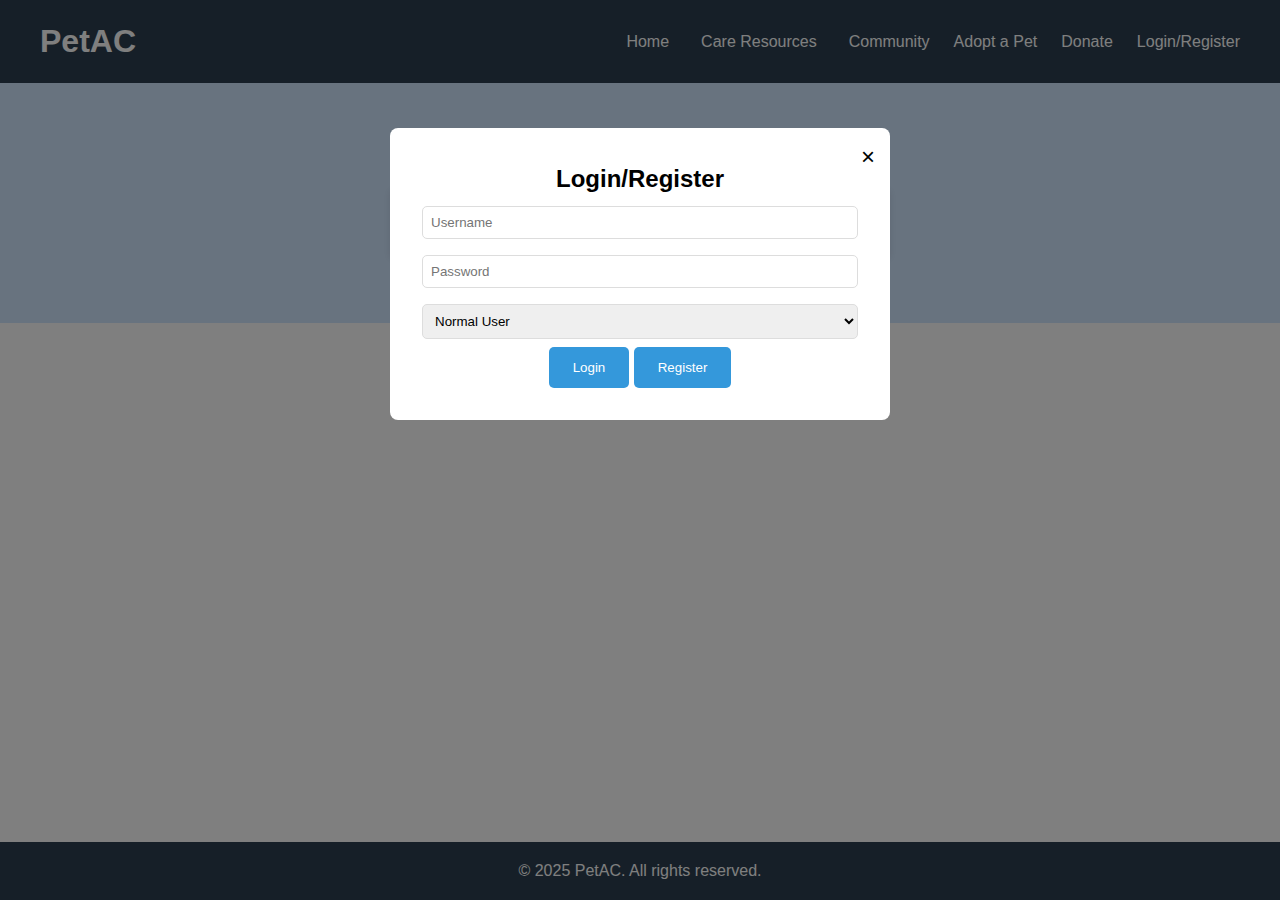
<file: adopt.html>
<!DOCTYPE html>
<html lang="en">
<head>
    <meta charset="UTF-8">
    <meta name="viewport" content="width=device-width, initial-scale=1.0">
    <title>Adopt a Pet - PetAC</title>
    <link rel="stylesheet" href="styles.css">
</head>
<body>
    <header>
        <nav>
            <h1>PetAC</h1>
            <ul>
                <li><a href="index.html">Home</a></li>
                <li class="dropdown">
                    <a href="#" class="dropbtn">Care Resources</a>
                    <div class="dropdown-content">
                        <a href="tutorial.html">Tutorials</a>
                        <a href="veterinary.html">Veterinary Center</a>
                        <a href="petcare.html">Pet Care Booking</a>
                    </div>
                </li>
                <li><a href="community.html">Community</a></li>
                <li><a href="adopt.html">Adopt a Pet</a></li>
                <li><a href="donate.html">Donate</a></li>
                <li id="shelterLink" style="display: none;"><a href="shelter.html">Shelter Dashboard</a></li>
                <li id="profileLink" style="display: none;"><a href="profile.html">Profile</a></li>
                <li><a href="#" id="loginLink" onclick="showLoginModal()">Login/Register</a></li>
            </ul>
        </nav>
    </header>
    <main>
        <section class="adoption-section">
            <h2>Adopt a Pet</h2>
            <div id="adoptionContent" style="display: none;">
                <div class="adoption-list">
                    <h3>Available Pets</h3>
                    <div id="petListings" class="adoption-grid"></div>
                </div>
                <div class="adoption-request" id="adoptionRequestSection">
                    <h3>Submit an Adoption Request</h3>
                    <div class="adoption-form">
                        <select id="petName" required>
                            <option value="">Select a pet...</option>
                        </select>
                        <textarea id="requestReason" placeholder="Why would you like to adopt this pet?"></textarea>
                        <button onclick="submitAdoptionRequest()">Submit Request</button>
                    </div>
                </div>
                <div class="adoption-requests">
                    <h3>Your Adoption Requests</h3>
                    <div id="userAdoptionRequests"></div>
                </div>
            </div>
            <div id="adoptionLoginPrompt" style="display: block;" class="adoption-login-prompt"></div>
        </section>
    </main>
    <div class="modal" id="loginModal">
        <div class="modal-content">
            <span class="close" onclick="hideLoginModal()">×</span>
            <h2>Login/Register</h2>
            <input type="text" id="username" placeholder="Username">
            <input type="password" id="password" placeholder="Password">
            <select id="userType">
                <option value="normal">Normal User</option>
                <option value="shelter">Shelter</option>
            </select>
            <button onclick="login()">Login</button>
            <button onclick="register()">Register</button>
        </div>
    </div>
    <footer>
        <p>© 2025 PetAC. All rights reserved.</p>
    </footer>
    <script src="script.js"></script>
</body>
</html>
</file>
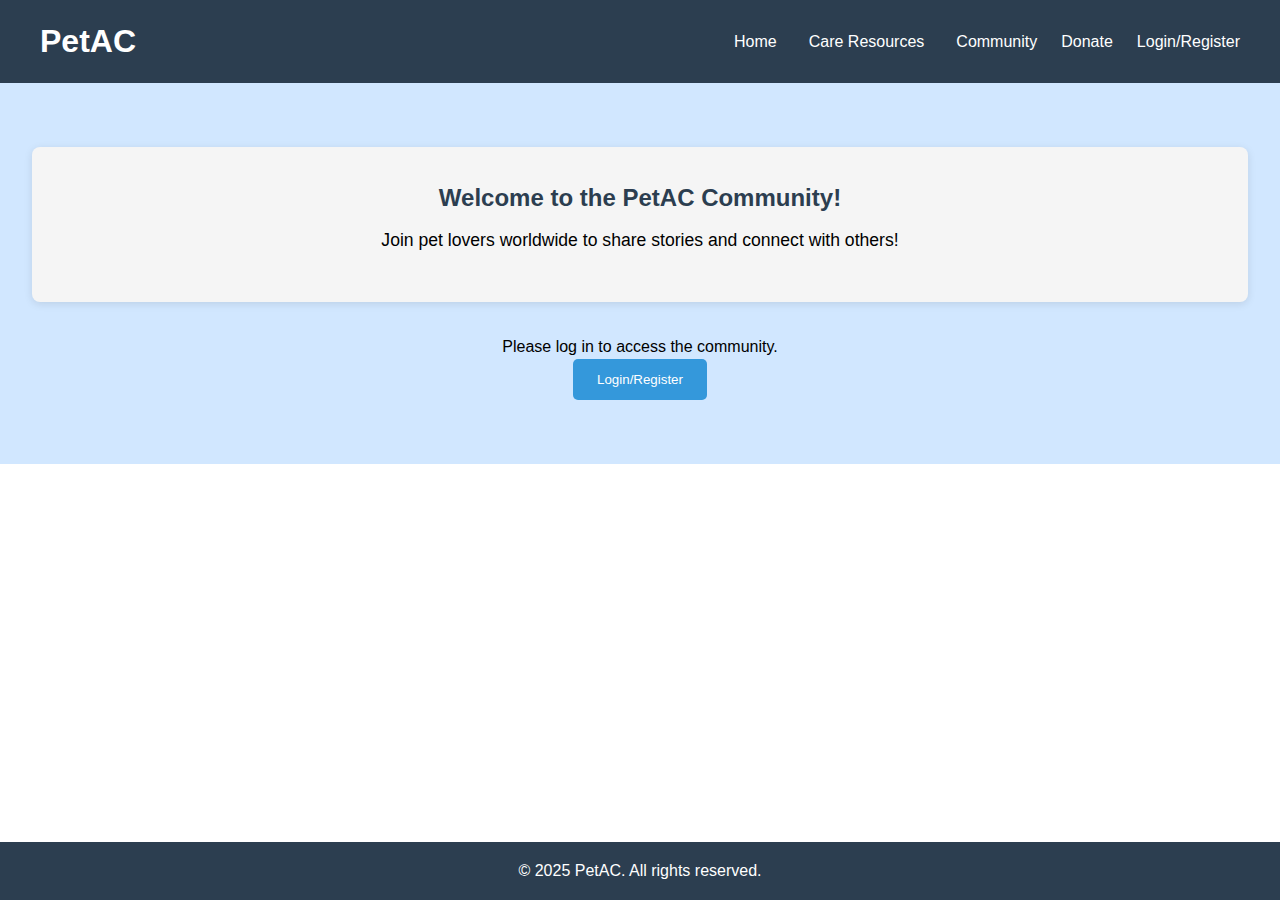
<file: community.html>
<!DOCTYPE html>
<html lang="en">
<head>
    <meta charset="UTF-8">
    <meta name="viewport" content="width=device-width, initial-scale=1.0">
    <title>Community - PetAC</title>
    <link rel="stylesheet" href="styles.css">
</head>
<body>
    <header>
        <nav>
            <h1>PetAC</h1>
            <ul>
                <li><a href="index.html">Home</a></li>
                <li class="dropdown">
                    <a href="#" class="dropbtn">Care Resources</a>
                    <div class="dropdown-content">
                        <a href="tutorial.html">Tutorials</a>
                        <a href="veterinary.html">Veterinary Center</a>
                    </div>
                </li>
                <li><a href="community.html">Community</a></li>
                <li><a href="donate.html">Donate</a></li>
                <li id="shelterLink" style="display: none;"><a href="shelter.html">Shelter Dashboard</a></li>
                <li id="profileLink" style="display: none;"><a href="profile.html">Profile</a></li>
                <li><a href="#" id="loginLink" onclick="showLoginModal()">Login/Register</a></li>
            </ul>
        </nav>
    </header>

    <main>
        <section class="community-section">
            <div class="community-banner">
                <h2>Welcome to the PetAC Community!</h2>
                <p>Join pet lovers worldwide to share stories and connect with others!</p>
            </div>

            <div id="communityContent" style="display: none;">
                <!-- Post Form -->
                <div class="post-form">
                    <h3>Share Your Thoughts</h3>
                    <input type="text" id="postTitle" placeholder="Post Title">
                    <textarea id="postContent" placeholder="Share your pet story, tips, or questions..."></textarea>
                    <button onclick="addCommunityPost()">Submit Post</button>
                </div>

                <!-- Community Feed -->
                <div class="community-feed">
                    <h3>Community Feed</h3>
                    <div id="communityPosts" class="community-posts"></div>
                </div>
            </div>

            <div id="communityLoginPrompt" style="display: block;">
                <p>Please log in to access the community.</p>
                <button onclick="showLoginModal()">Login/Register</button>
            </div>
        </section>
    </main>

    <div class="modal" id="loginModal">
        <div class="modal-content">
            <span class="close" onclick="hideLoginModal()">×</span>
            <h2>Login/Register</h2>
            <input type="text" id="username" placeholder="Username">
            <input type="password" id="password" placeholder="Password">
            <select id="userType">
                <option value="normal">Normal User</option>
                <option value="shelter">Shelter</option>
            </select>
            <button onclick="login()">Login</button>
            <button onclick="register()">Register</button>
        </div>
    </div>

    <footer>
        <p>© 2025 PetAC. All rights reserved.</p>
    </footer>

    <script src="script.js"></script>
</body>
</html>
</file>
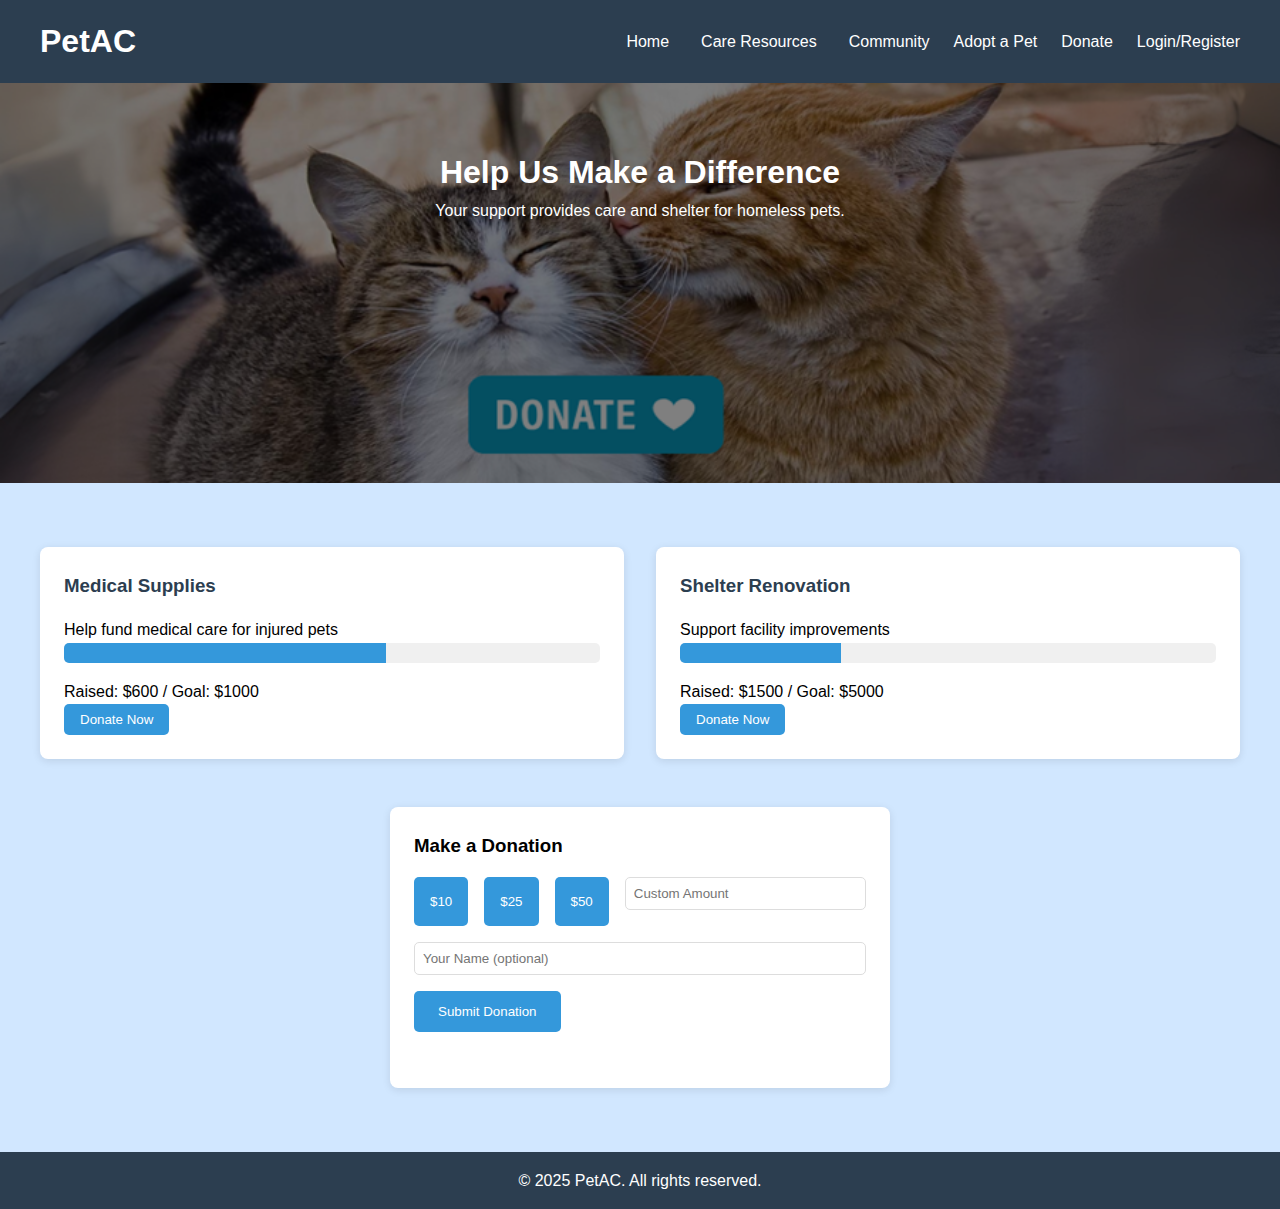
<file: donate.html>
<!DOCTYPE html>
<html lang="en">

<head>
    <meta charset="UTF-8">
    <meta name="viewport" content="width=device-width, initial-scale=1.0">
    <title>Donate - PetAC</title>
    <link rel="stylesheet" href="styles.css">
</head>

<body>
    <header>
        <nav>
            <h1>PetAC</h1>
            <ul>
                <li><a href="index.html">Home</a></li>
                <li class="dropdown"> <a href="#" class="dropbtn">Care Resources</a>
                    <div class="dropdown-content"> <a href="tutorial.html">Tutorials</a> <a
                            href="veterinary.html">Veterinary Center</a> <a href="petcare.html">Pet Care Booking</a>
                    </div>
                </li>
                <li><a href="community.html">Community</a></li>
                <li><a href="adopt.html">Adopt a Pet</a></li>
                <li><a href="donate.html">Donate</a></li>
                <li id="shelterLink" style="display: none;"><a href="shelter.html">Shelter Dashboard</a></li>
                <li id="profileLink" style="display: none;"><a href="profile.html">Profile</a></li>
                <li><a href="#" id="loginLink" onclick="showLoginModal()">Login/Register</a></li>
            </ul>
        </nav>
    </header>

    <main>
        <section class="donation-section">
            <div class="banner1">
                <h1>Help Us Make a Difference</h1>
                <p>Your support provides care and shelter for homeless pets.</p>
            </div>

            <div class="donation-campaigns" id="donationCampaigns">
                <div class="campaign-card" data-campaign="medical">
                    <h3>Medical Supplies</h3>
                    <p>Help fund medical care for injured pets</p>
                    <div class="progress-bar">
                        <div class="progress" id="medicalProgress" style="width: 60%;"></div>
                    </div>
                    <p>Raised: <span id="medicalRaised">$600</span> / Goal: $1000</p>
                    <button onclick="donateToCampaign('medical')">Donate Now</button>
                </div>
                <div class="campaign-card" data-campaign="renovation">
                    <h3>Shelter Renovation</h3>
                    <p>Support facility improvements</p>
                    <div class="progress-bar">
                        <div class="progress" id="renovationProgress" style="width: 30%;"></div>
                    </div>
                    <p>Raised: <span id="renovationRaised">$1500</span> / Goal: $5000</p>
                    <button onclick="donateToCampaign('renovation')">Donate Now</button>
                </div>
            </div>

            <div class="donation-form">
                <h3>Make a Donation</h3>
                <div class="amount-options">
                    <button onclick="setDonationAmount(10)">$10</button>
                    <button onclick="setDonationAmount(25)">$25</button>
                    <button onclick="setDonationAmount(50)">$50</button>
                    <input type="number" id="customAmount" placeholder="Custom Amount" min="1">
                </div>
                <input type="text" id="donorName" placeholder="Your Name (optional)">
                <button onclick="submitDonation()">Submit Donation</button>
                <div id="donationTracking"></div>
            </div>
        </section>
    </main>

    <div class="modal" id="loginModal">
        <div class="modal-content">
            <span class="close" onclick="hideLoginModal()">×</span>
            <h2>Login/Register</h2>
            <input type="text" id="username" placeholder="Username">
            <input type="password" id="password" placeholder="Password">
            <select id="userType">
                <option value="normal">Normal User</option>
                <option value="shelter">Shelter</option>
            </select>
            <button onclick="login()">Login</button>
            <button onclick="register()">Register</button>
        </div>
    </div>

    <footer>
        <p>© 2025 PetAC. All rights reserved.</p>
    </footer>

    <script src="script.js"></script>
</body>

</html>
</file>
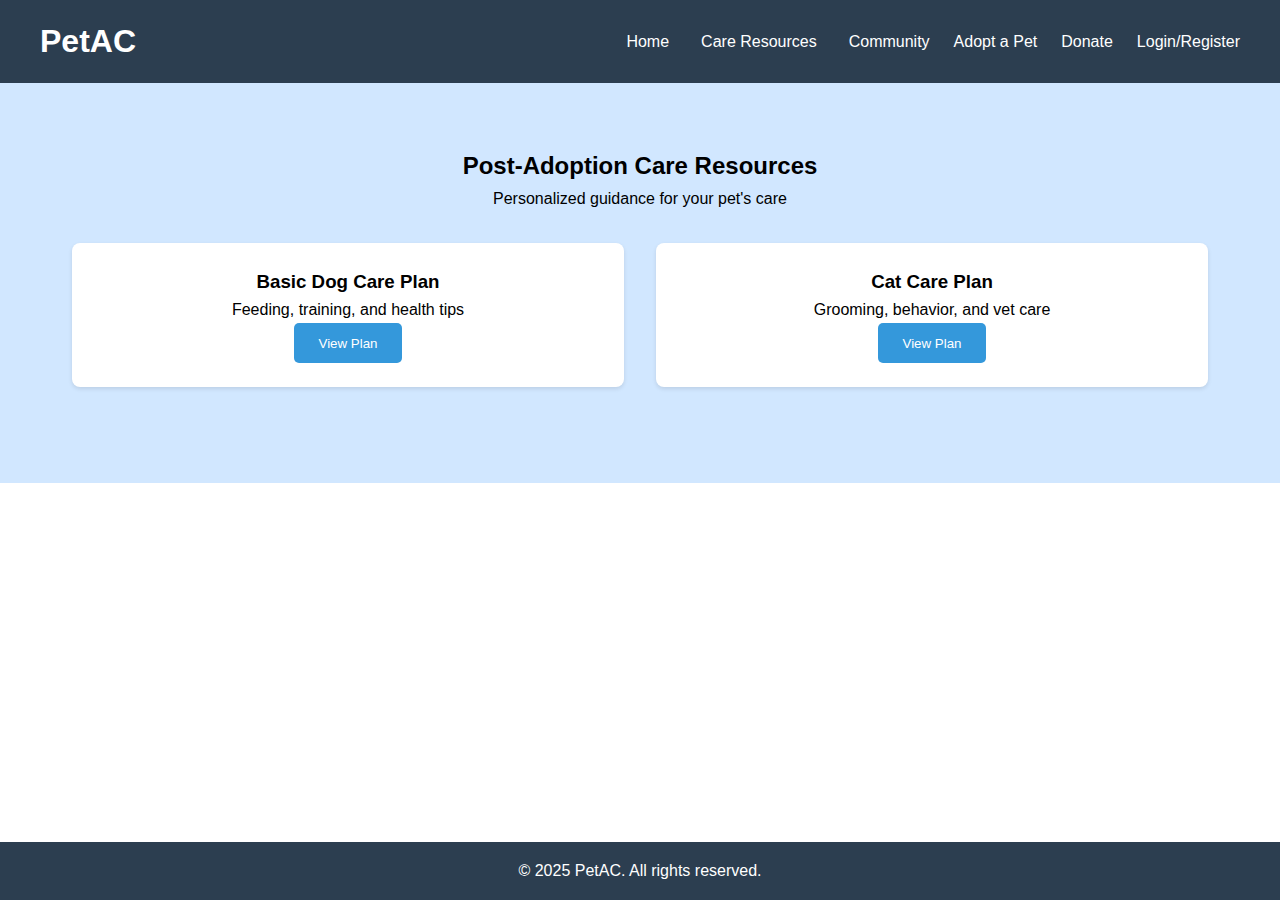
<file: tutorial.html>
<!DOCTYPE html>
<html lang="en">
<head>
    <meta charset="UTF-8">
    <meta name="viewport" content="width=device-width, initial-scale=1.0">
    <title>Care Resources - PetAC</title>
    <link rel="stylesheet" href="styles.css">
</head>
<body>
    <header>
        <nav>
            <h1>PetAC</h1>
            <ul>
                <li><a href="index.html">Home</a></li>
                <li class="dropdown"> <a href="#" class="dropbtn">Care Resources</a>
                    <div class="dropdown-content"> <a href="tutorial.html">Tutorials</a> <a
                            href="veterinary.html">Veterinary Center</a> <a href="petcare.html">Pet Care Booking</a>
                    </div>
                </li>
                <li><a href="community.html">Community</a></li>
                <li><a href="adopt.html">Adopt a Pet</a></li>
                <li><a href="donate.html">Donate</a></li>
                <li id="shelterLink" style="display: none;"><a href="shelter.html">Shelter Dashboard</a></li>
                <li id="profileLink" style="display: none;"><a href="profile.html">Profile</a></li>
                <li><a href="#" id="loginLink" onclick="showLoginModal()">Login/Register</a></li>
            </ul>
        </nav>
    </header>

    <main>
        <section class="tutorial-section">
            <h2>Post-Adoption Care Resources</h2>
            <p>Personalized guidance for your pet's care</p>
            <div class="tutorial-grid" id="carePlans">
                <div class="tutorial-card">
                    <h3>Basic Dog Care Plan</h3>
                    <p>Feeding, training, and health tips</p>
                    <button onclick="viewCarePlan('dog')">View Plan</button>
                </div>
                <div class="tutorial-card">
                    <h3>Cat Care Plan</h3>
                    <p>Grooming, behavior, and vet care</p>
                    <button onclick="viewCarePlan('cat')">View Plan</button>
                </div>
            </div>
            <div id="carePlanDetails" class="care-plan-details"></div>
        </section>
    </main>

    <div class="modal" id="loginModal">
        <div class="modal-content">
            <span class="close" onclick="hideLoginModal()">×</span>
            <h2>Login/Register</h2>
            <input type="text" id="username" placeholder="Username">
            <input type="password" id="password" placeholder="Password">
            <select id="userType">
                <option value="normal">Normal User</option>
                <option value="shelter">Shelter</option>
            </select>
            <button onclick="login()">Login</button>
            <button onclick="register()">Register</button>
        </div>
    </div>

    <footer>
        <p>© 2025 PetAC. All rights reserved.</p>
    </footer>

    <script src="script.js"></script>
</body>
</html>
</file>
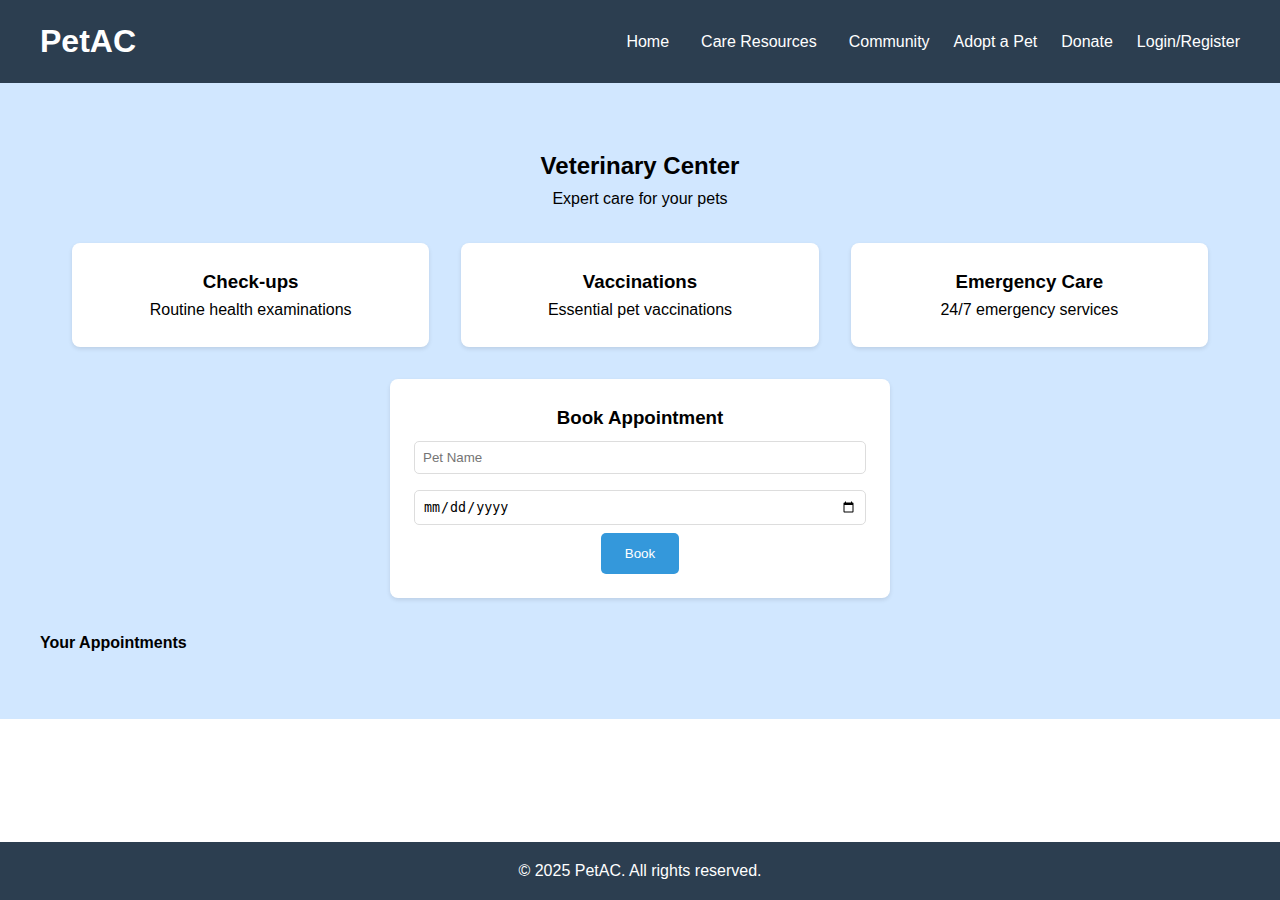
<file: veterinary.html>
<!DOCTYPE html>
<html lang="en">
<head>
    <meta charset="UTF-8">
    <meta name="viewport" content="width=device-width, initial-scale=1.0">
    <title>Veterinary Center - PetAC</title>
    <link rel="stylesheet" href="styles.css">
</head>
<body>
    <header>
        <nav>
            <h1>PetAC</h1>
            <ul>
                <li><a href="index.html">Home</a></li>
                <li class="dropdown"> <a href="#" class="dropbtn">Care Resources</a>
                    <div class="dropdown-content"> <a href="tutorial.html">Tutorials</a> <a
                            href="veterinary.html">Veterinary Center</a> <a href="petcare.html">Pet Care Booking</a>
                    </div>
                </li>
                <li><a href="community.html">Community</a></li>
                <li><a href="adopt.html">Adopt a Pet</a></li>
                <li><a href="donate.html">Donate</a></li>
                <li id="shelterLink" style="display: none;"><a href="shelter.html">Shelter Dashboard</a></li>
                <li id="profileLink" style="display: none;"><a href="profile.html">Profile</a></li>
                <li><a href="#" id="loginLink" onclick="showLoginModal()">Login/Register</a></li>
            </ul>
        </nav>
    </header>

    <main>
        <section class="veterinary-section">
            <h2>Veterinary Center</h2>
            <p>Expert care for your pets</p>
            <div class="vet-services">
                <div class="service-card">
                    <h3>Check-ups</h3>
                    <p>Routine health examinations</p>
                </div>
                <div class="service-card">
                    <h3>Vaccinations</h3>
                    <p>Essential pet vaccinations</p>
                </div>
                <div class="service-card">
                    <h3>Emergency Care</h3>
                    <p>24/7 emergency services</p>
                </div>
            </div>
            <div class="appointment-form">
                <h3>Book Appointment</h3>
                <input type="text" id="petName" placeholder="Pet Name">
                <input type="date" id="appointmentDate">
                <button onclick="bookAppointment()">Book</button>
            </div>
            <div id="appointmentList"></div>
        </section>
    </main>

    <div class="modal" id="loginModal">
        <div class="modal-content">
            <span class="close" onclick="hideLoginModal()">×</span>
            <h2>Login/Register</h2>
            <input type="text" id="username" placeholder="Username">
            <input type="password" id="password" placeholder="Password">
            <select id="userType">
                <option value="normal">Normal User</option>
                <option value="shelter">Shelter</option>
            </select>
            <button onclick="login()">Login</button>
            <button onclick="register()">Register</button>
        </div>
    </div>

    <footer>
        <p>© 2025 PetAC. All rights reserved.</p>
    </footer>

    <script src="script.js"></script>
</body>
</html>
</file>
<file: styles.css>
* {
    margin: 0;
    padding: 0;
    box-sizing: border-box;
}

body {
    font-family: Arial, sans-serif;
    line-height: 1.6;
    min-height: 100vh;
    display: flex;
    flex-direction: column;
}

header {
    background-color: #2c3e50;
    color: white;
    padding: 1rem;
}

nav {
    display: flex;
    justify-content: space-between;
    align-items: center;
    max-width: 1200px;
    margin: 0 auto;
}

nav ul {
    list-style: none;
    display: flex;
    gap: 1.5rem;
    align-items: center;
}

nav ul li {
    position: relative;
}

nav a {
    color: white;
    text-decoration: none;
    transition: color 0.3s;
}

nav a:hover {
    color: #3498db;
}

/* Dropdown Menu */
.dropdown {
    position: relative;
}

.dropdown .dropbtn {
    color: white;
    padding: 0.5rem;
}

.dropdown-content {
    display: none;
    position: absolute;
    background-color: #34495e;
    min-width: 160px;
    box-shadow: 0px 8px 16px 0px rgba(0, 0, 0, 0.2);
    z-index: 99;
    border-radius: 5px;
    top: 100%;
    left: 0;
}

.dropdown-content a {
    color: white;
    padding: 0.75rem 1rem;
    display: block;
    text-align: left;
}

.dropdown-content a:hover {
    background-color: #3e5c76;
}

.dropdown:hover .dropdown-content {
    display: block;
}

.dropdown:hover .dropbtn {
    color: #3498db;
}

main {
    flex: 1;
}

/* Articles Section */
.articles-section {
    padding: 4rem 2rem;
    background-color: #f5f5f5;
    text-align: center;
}

.articles-section h2 {
    margin-bottom: 2rem;
    color: #2c3e50;
}

.article-list {
    max-width: 1200px;
    margin: 0 auto;
    display: flex;
    flex-direction: column;
    gap: 1.5rem;
}

.article-card {
    display: flex;
    flex-direction: row;
    background-color: white;
    border-radius: 8px;
    box-shadow: 0 2px 8px rgba(0, 0, 0, 0.1);
    overflow: hidden;
    text-decoration: none;
    transition: transform 0.3s ease, box-shadow 0.3s ease;
}

.article-card:hover {
    transform: translateY(-5px);
    box-shadow: 0 4px 12px rgba(0, 0, 0, 0.15);
}

.article-image {
    width: 400px;
    height: 300px;
    background-size: cover;
    background-position: center;
    background-color: #ddd;
    flex-shrink: 0;
}

.article-content {
    padding: 1.5rem;
    text-align: left;
    flex-grow: 1;
    display: flex;
    flex-direction: column;
    justify-content: center;
}

.article-content h3 {
    margin-bottom: 0.5rem;
    font-size: 1.5rem;
    color: #2c3e50;
}

.article-content p {
    font-size: 1rem;
    color: #7f8c8d;
    line-height: 1.5;
}

/* Services Banner */
.services-banner {
    padding: 2rem;
    background-color: #f5f5f5;
    text-align: center;
}

.banner-container {
    position: relative;
    max-width: 1200px;
    margin: 0 auto;
    overflow: hidden;
}

.banner-slides {
    display: flex;
    transition: transform 0.5s ease-in-out;
}

.banner-slide {
    display: flex;
    align-items: center;
    justify-content: center;
    min-width: 100%;
    padding: 1rem;
    background-color: white;
    border-radius: 8px;
    box-shadow: 0 2px 8px rgba(0, 0, 0, 0.1);
}

.banner-image {
    width: 50%;
    height: 300px;
    background-size: cover;
    background-position: center;
    border-radius: 8px;
    margin-right: 1rem;
}

.adoption-image {
    background-image: url("images/adopt.jpg");
}

.vet-image {
    background-image: url("images/veterinary.jpg");
}

.community-image {
    background-image: url("images/community.jpg");
}

.banner-text {
    width: 50%;
    text-align: left;
}

.banner-text h3 {
    margin-bottom: 0.5rem;
}

.banner-nav {
    position: absolute;
    top: 50%;
    transform: translateY(-50%);
    background-color: rgba(0, 0, 0, 0.5);
    color: white;
    border: none;
    padding: 0.5rem 1rem;
    cursor: pointer;
    font-size: 1.5rem;
    border-radius: 5px;
}

.banner-nav.prev {
    left: 10px;
}

.banner-nav.next {
    right: 10px;
}

.banner-nav:hover {
    background-color: rgba(0, 0, 0, 0.8);
}

.banner-dots {
    text-align: center;
    margin-top: 1rem;
}

.dot {
    height: 15px;
    width: 15px;
    background-color: #bbb;
    border-radius: 50%;
    display: inline-block;
    margin: 0 5px;
    cursor: pointer;
}

.dot.active {
    background-color: #3498db;
}

/* Intro Section */
.intro-section {
    padding: 4rem 2rem;
    background-color: #d1e7ff;
    text-align: center;
}

.intro-grid {
    display: grid;
    grid-template-columns: repeat(auto-fit, minmax(300px, 1fr));
    gap: 2rem;
    max-width: 1200px;
    margin: 0 auto;
}

.intro-card {
    background-color: white;
    padding: 1.5rem;
    border-radius: 8px;
    box-shadow: 0 2px 8px rgba(0, 0, 0, 0.1);
    text-align: center;
}

.intro-icon {
    width: 50px;
    height: 50px;
    margin: 0 auto 1rem;
    background-size: contain;
    background-repeat: no-repeat;
    background-position: center;
}

.adopt-icon {
    background-image: url("images/adopt-icon.jpg");
}

.care-icon {
    background-image: url("images/care-icon.jpg");
}

.community-icon {   
    background-image: url("images/community-icon.jpg");
}

/* Profile Section */
.profile-section {
    padding: 4rem 2rem;
    background-color: #d1e7ff;
    text-align: center;
}

.profile-container {
    max-width: 800px;
    margin: 0 auto;
    display: flex;
    gap: 2rem;
    align-items: flex-start;
}

.profile-avatar {
    flex: 0 0 200px;
}

.avatar-image {
    width: 150px;
    height: 150px;
    background-color: #ccc;
    border-radius: 50%;
    margin: 0 auto;
    background-size: cover;
    background-position: center;
    border: 3px solid #3498db;
}

.profile-details {
    flex: 1;
    text-align: left;
}

.profile-card {
    background-color: white;
    padding: 1.5rem;
    border-radius: 8px;
    box-shadow: 0 2px 8px rgba(0, 0, 0, 0.1);
    margin-bottom: 1.5rem;
}

.profile-card h3 {
    margin-bottom: 1rem;
    color: #2c3e50;
}

.profile-card p {
    margin-bottom: 0.5rem;
}

.pet-card {
    background-color: #f9f9f9;
    padding: 1rem;
    border-radius: 8px;
    margin-bottom: 1rem;
    display: flex;
    gap: 1rem;
    align-items: center;
}

.pet-listing-card {
    background-color: #f9f9f9;
    border-radius: 8px;
    box-shadow: 0 2px 8px rgba(0, 0, 0, 0.1);
    overflow: hidden;
    margin-bottom: 1rem;
    text-align: left;
}

.pet-listing-card .pet-photo {
    width: 100%;
    height: 150px;
    background-size: cover;
    background-position: center;
    background-color: #ddd;
    border-top-left-radius: 8px;
    border-top-right-radius: 8px;
}

.pet-listing-card h4 {
    margin: 1rem 0 0.5rem;
    font-size: 1.2rem;
    color: #2c3e50;
    padding: 0 1.5rem;
}

.pet-listing-card p {
    font-size: 0.9rem;
    color: #7f8c8d;
    margin-bottom: 0.5rem;
    padding: 0 1.5rem;
}

.pet-image {
    width: 100px;
    height: 100px;
    background-color: #ddd;
    border-radius: 8px;
    background-size: cover;
    background-position: center;
}

.pet-details {
    flex: 1;
}

.pet-details h4 {
    margin-bottom: 0.5rem;
}

.pet-details p {
    font-size: 0.9rem;
}

.pet-actions {
    display: flex;
    gap: 0.5rem;
    justify-content: center;
    padding: 0 1.5rem 1rem;
}

.edit-button {
    background-color: #3498db;
    color: white;
    padding: 0.5rem 1rem;
    border: none;
    border-radius: 5px;
    cursor: pointer;
    transition: background-color 0.3s;
}

.edit-button:hover {
    background-color: #2980b9;
}

.delete-button {
    background-color: #e74c3c;
    color: white;
    padding: 0.5rem 1rem;
    border: none;
    border-radius: 5px;
    cursor: pointer;
    transition: background-color 0.3s;
}

.delete-button:hover {
    background-color: #c0392b;
}

.logout-button {
    background-color: #e74c3c;
    color: white;
    padding: 0.8rem 2rem;
    border: none;
    border-radius: 5px;
    cursor: pointer;
    transition: background-color 0.3s;
    margin-top: 1rem;
}

.logout-button:hover {
    background-color: #c0392b;
}

.modal {
    display: none;
    position: fixed;
    top: 0;
    left: 0;
    width: 100%;
    height: 100%;
    background-color: rgba(0, 0, 0, 0.5);
    z-index: 1000;
}

.modal-content {
    background-color: white;
    margin: 10% auto;
    padding: 2rem;
    width: 80%;
    max-width: 500px;
    border-radius: 8px;
    text-align: center;
    position: relative;
}

.modal-content input,
.modal-content textarea,
.modal-content select {
    width: 100%;
    padding: 0.5rem;
    margin: 0.5rem 0;
    border-radius: 5px;
    border: 1px solid #ddd;
}

.modal-content input[readonly] {
    background-color: #f0f0f0;
    cursor: not-allowed;
}

.close {
    position: absolute;
    top: 10px;
    right: 15px;
    font-size: 1.5rem;
    cursor: pointer;
}

/* Community Section */
.community-section {
    padding: 4rem 2rem;
    background-color: #d1e7ff;
    text-align: center;
}

.community-banner {
    background-color: #f5f5f5;
    padding: 2rem;
    border-radius: 8px;
    margin-bottom: 2rem;
    box-shadow: 0 2px 8px rgba(0, 0, 0, 0.1);
}

.community-banner h2 {
    margin-bottom: 0.5rem;
    color: #2c3e50;
}

.community-banner p {
    margin-bottom: 1rem;
    font-size: 1.1rem;
}

.community-feed {
    margin-bottom: 3rem;
}

.community-feed h3 {
    margin-bottom: 1.5rem;
    color: #2c3e50;
}

.community-posts {
    display: grid;
    grid-template-columns: repeat(auto-fit, minmax(300px, 1fr));
    gap: 2rem;
}

.post-card {
    background-color: white;
    padding: 1.5rem;
    border-radius: 8px;
    box-shadow: 0 2px 4px rgba(0, 0, 0, 0.1);
    text-align: left;
    transition: transform 0.2s;
}

.post-card:hover {
    transform: translateY(-5px);
}

.post-card h3 {
    margin-bottom: 0.5rem;
    font-size: 1.2rem;
}

.post-card p {
    font-size: 0.9rem;
    color: #7f8c8d;
}

.post-author {
    display: block;
    font-size: 0.8rem;
    color: #7f8c8d;
    margin-top: 0.5rem;
    margin-bottom: 1rem;
}

.post-interactions {
    display: flex;
    gap: 1rem;
    margin-bottom: 1rem;
    align-items: center;
}

.like-button {
    background: none;
    border: none;
    cursor: pointer;
    font-size: 0.9rem;
    color: #7f8c8d;
    display: flex;
    align-items: center;
    gap: 0.3rem;
}

.like-button.liked {
    color: #e74c3c;
}

.like-button:hover {
    color: #e74c3c;
}

.comment-section {
    margin-top: 1rem;
}

.comment-list {
    margin-bottom: 1rem;
}

.comment {
    font-size: 0.85rem;
    color: #2c3e50;
    margin-bottom: 0.5rem;
}

.comment span {
    font-weight: bold;
    color: #3498db;
}

.comment-input {
    display: flex;
    gap: 0.5rem;
    align-items: center;
}

.comment-input input {
    flex: 1;
    padding: 0.5rem;
    border-radius: 5px;
    border: 1px solid #ddd;
    font-size: 0.9rem;
}

.comment-input button {
    padding: 0.5rem 1rem;
    background-color: #3498db;
    color: white;
    border: none;
    border-radius: 5px;
    cursor: pointer;
    transition: background-color 0.3s;
}

.comment-input button:hover {
    background-color: #2980b9;
}

.post-form {
    max-width: 500px;
    margin: 2rem auto;
    padding: 1.5rem;
    background-color: white;
    border-radius: 8px;
    box-shadow: 0 2px 4px rgba(0, 0, 0, 0.1);
    text-align: left;
}

.post-form h3 {
    margin-bottom: 1rem;
    color: #2c3e50;
}

.post-form input,
.post-form textarea {
    width: 100%;
    padding: 0.5rem;
    margin: 0.5rem 0;
    border-radius: 5px;
    border: 1px solid #ddd;
}

.post-form textarea {
    height: 100px;
    resize: vertical;
}

/* Shelter Section */
.shelter-section {
    padding: 4rem 2rem;
    background-color: #d1e7ff;
    text-align: center;
}

.add-pet-section {
    max-width: 600px;
    margin: 0 auto 3rem;
    padding: 1.5rem;
    background-color: white;
    border-radius: 8px;
    box-shadow: 0 2px 8px rgba(0, 0, 0, 0.1);
    text-align: left;
}

.add-pet-form {
    display: flex;
    flex-direction: column;
    gap: 1rem;
}

.add-pet-form label {
    font-weight: bold;
    color: #2c3e50;
}

.add-pet-form input,
.add-pet-form select,
.add-pet-form textarea {
    width: 100%;
    padding: 0.5rem;
    border-radius: 5px;
    border: 1px solid #ddd;
}

.add-pet-form textarea {
    height: 100px;
    resize: vertical;
}

.add-pet-form button {
    background-color: #3498db;
    color: white;
    padding: 0.8rem;
    border: none;
    border-radius: 5px;
    cursor: pointer;
    transition: background-color 0.3s;
}

.add-pet-form button:hover {
    background-color: #2980b9;
}

.dashboard-grid {
    display: grid;
    grid-template-columns: repeat(auto-fit, minmax(300px, 1fr));
    gap: 2rem;
    max-width: 1200px;
    margin: 0 auto;
}

.dashboard-card {
    background-color: white;
    padding: 1.5rem;
    border-radius: 8px;
    box-shadow: 0 2px 8px rgba(0, 0, 0, 0.1);
    text-align: left;
}

.dashboard-card h3 {
    margin-bottom: 1rem;
    color: #2c3e50;
}

.dashboard-card button {
    margin-top: 1rem;
    background-color: #3498db;
    color: white;
    padding: 0.5rem 1rem;
    border: none;
    border-radius: 5px;
    cursor: pointer;
    transition: background-color 0.3s;
}

.dashboard-card button:hover {
    background-color: #2980b9;
}

.request-card {
    background-color: #f9f9f9;
    padding: 1rem;
    border-radius: 8px;
    margin-bottom: 1rem;
    box-shadow: 0 1px 4px rgba(0, 0, 0, 0.05);
    border: 1px solid #ddd;
    display: block !important;
}

.request-card p {
    font-size: 0.9rem;
    color: #2c3e50;
    margin-bottom: 0.5rem;
}

.approve-button {
    background-color: #2ecc71;
    color: white;
    padding: 0.5rem 1rem;
    border: none;
    border-radius: 5px;
    cursor: pointer;
    margin-right: 0.5rem;
    transition: background-color 0.3s;
}

.approve-button:hover {
    background-color: #27ae60;
}

.reject-button {
    background-color: #e74c3c;
    color: white;
    padding: 0.5rem 1rem;
    border: none;
    border-radius: 5px;
    cursor: pointer;
    transition: background-color 0.3s;
}

.reject-button:hover {
    background-color: #c0392b;
}

/* Adoption Section */
.adoption-list,
.adoption-request,
.adoption-requests {
    margin-bottom: 3rem;
    max-width: 1200px;
    margin-left: auto;
    margin-right: auto;
}

.adoption-list h3,
.adoption-request h3,
.adoption-requests h3 {
    margin-bottom: 1.5rem;
    color: #2c3e50;
    font-size: 1.5rem;
}

.adoption-grid {
    display: grid;
    grid-template-columns: repeat(auto-fit, minmax(250px, 1fr));
    gap: 2rem;
}

.pet-photo {
    width: 100%;
    height: 200px;
    background-size: cover;
    background-position: center;
    background-color: #ddd;
    border-top-left-radius: 8px;
    border-top-right-radius: 8px;
}

.adoption-card {
    background-color: white;
    border-radius: 8px;
    box-shadow: 0 2px 8px rgba(0, 0, 0, 0.1);
    overflow: hidden;
    transition: transform 0.2s;
    text-align: left;
}

.adoption-card:hover {
    transform: translateY(-5px);
}

.adoption-card h4 {
    margin: 1rem 0 0.5rem;
    font-size: 1.4rem;
    color: #2c3e50;
    padding: 0 1.5rem;
}

.adoption-card p {
    font-size: 0.9rem;
    color: #7f8c8d;
    margin-bottom: 0.5rem;
    padding: 0 1.5rem;
}

.adoption-form,
.petcare-form,
.PetAC {
    max-width: 500px;
    margin: 0 auto;
    padding: 1.5rem;
    background-color: white;
    border-radius: 8px;
    box-shadow: 0 2px 4px rgba(0, 0, 0, 0.1);
}

.adoption-form select,
.adoption-form textarea,
.PetAC input,
.PetAC select,
.PetAC textarea,
.petcare-form input,
.petcare-form select,
.petcare-form textarea {
    width: 100%;
    padding: 0.5rem;
    margin: 0.5rem 0;
    border-radius: 5px;
    border: 1px solid #ddd;
}

.adoption-form textarea,
.petcare-form textarea,
.PetAC textarea {
    height: 100px;
    resize: vertical;
}

.PetAC label {
    font-size: 0.9rem;
    color: #2c3e50;
    margin-top: 0.5rem;
    display: block;
}

.cancel-button {
    background-color: #e74c3c;
    color: white;
    padding: 0.5rem 1rem;
    border: none;
    border-radius: 5px;
    cursor: pointer;
    transition: background-color 0.3s;
}

.cancel-button:hover {
    background-color: #c0392b;
}

/* Pet Care Section */
.petcare-section {
    padding: 4rem 2rem;
    background-color: #d1e7ff;
    text-align: center;
}

.petcare-booking,
.petcare-appointments {
    margin-bottom: 3rem;
    max-width: 1200px;
    margin-left: auto;
    margin-right: auto;
}

.petcare-booking h3,
.petcare-appointments h3 {
    margin-bottom: 1.5rem;
    color: #2c3e50;
    font-size: 1.5rem;
}

.petcare-appointments p {
    background-color: #f9f9f9;
    padding: 1rem;
    border-radius: 8px;
    margin-bottom: 1rem;
    box-shadow: 0 1px 4px rgba(0, 0, 0, 0.05);
}

/* Donation Section */
.donation-section {
    padding: 0rem 0rem 4rem;
    background-color: #d1e7ff;
    text-align: center;
    position: relative;
}

.donation-campaigns {
    padding: 4rem 0rem 0rem;
    display: grid;
    grid-template-columns: repeat(auto-fit, minmax(300px, 1fr));
    gap: 2rem;
    max-width: 1200px;
    margin: 0 auto 3rem;
}

.campaign-card {
    background-color: white;
    padding: 1.5rem;
    border-radius: 8px;
    box-shadow: 0 2px 8px rgba(0, 0, 0, 0.1);
    text-align: left;
}

.campaign-card h3 {
    margin-bottom: 1rem;
    color: #2c3e50;
}

.progress-bar {
    background-color: #f0f0f0;
    border-radius: 5px;
    height: 20px;
    margin-bottom: 1rem;
    overflow: hidden;
}

.progress {
    background-color: #3498db;
    height: 100%;
    transition: width 0.3s ease;
}

.campaign-card button {
    background-color: #3498db;
    color: white;
    padding: 0.5rem 1rem;
    border: none;
    border-radius: 5px;
    cursor: pointer;
    transition: background-color 0.3s;
}

.campaign-card button:hover {
    background-color: #2980b9;
}

.donation-form {
    max-width: 500px;
    margin: 0 auto;
    padding: 1.5rem;
    background-color: white;
    border-radius: 8px;
    box-shadow: 0 2px 8px rgba(0, 0, 0, 0.1);
    text-align: left;
}

.donation-form input {
    width: 100%;
    padding: 0.5rem;
    border-radius: 5px;
    border: 1px solid #ddd;
    margin-bottom: 1rem;
}

.donation-buttons {
    display: flex;
    gap: 1rem;
    margin-bottom: 1rem;
}

.donation-buttons button {
    background-color: #3498db;
    color: white;
    padding: 0.5rem 1rem;
    border: none;
    border-radius: 5px;
    cursor: pointer;
    transition: background-color 0.3s;
}

.donation-buttons button:hover {
    background-color: #2980b9;
}

#donationTracking {
    margin-top: 2rem;
    text-align: left;
}

#donationTracking p {
    background-color: #f9f9f9;
    padding: 1rem;
    border-radius: 8px;
    margin-bottom: 1rem;
    box-shadow: 0 1px 4px rgba(0, 0, 0, 0.05);
}

.banner1 {
    position: relative;
    background-image: url("images/donate.jpg");
    background-repeat: no-repeat;
    background-position: center center;
    background-size: cover;
    background-color: #ddd;
    color: white;
    padding: 4em 0;
    text-align: center;
    overflow: hidden;
    width: 100%;
    height: 400px;
}

.banner1::before {
    content: "";
    position: absolute;
    top: 0;
    left: 0;
    width: 100%;
    height: 100%;
    background: rgba(0, 0, 0, 0.5);
    z-index: 0;
}

.banner1 > * {
    position: relative;
    z-index: 1;
}

/* Veterinary Section */
.veterinary-section {
    padding: 4rem 2rem;
    background-color: #d1e7ff;
    text-align: center;
}

.vet-booking {
    max-width: 500px;
    margin: 0 auto 3rem;
    padding: 1.5rem;
    background-color: white;
    border-radius: 8px;
    box-shadow: 0 2px 8px rgba(0, 0, 0, 0.1);
    text-align: left;
}

.vet-booking label {
    font-weight: bold;
    color: #2c3e50;
    display: block;
    margin-bottom: 0.5rem;
}

.vet-booking input {
    width: 100%;
    padding: 0.5rem;
    border-radius: 5px;
    border: 1px solid #ddd;
    margin-bottom: 1rem;
}

.vet-booking button {
    background-color: #3498db;
    color: white;
    padding: 0.8rem;
    border: none;
    border-radius: 5px;
    cursor: pointer;
    transition: background-color 0.3s;
    width: 100%;
}

.vet-booking button:hover {
    background-color: #2980b9;
}

#appointmentList {
    max-width: 1200px;
    margin: 0 auto;
    text-align: left;
}

#appointmentList p {
    background-color: #f9f9f9;
    padding: 1rem;
    border-radius: 8px;
    margin-bottom: 1rem;
    box-shadow: 0 1px 4px rgba(0, 0, 0, 0.05);
}

/* Other Sections */
.tutorial-section {
    padding: 4rem 2rem;
    background-color: #d1e7ff;
    text-align: center;
}

.adoption-section {
    padding: 4rem 2rem;
    background-color: #d1e7ff;
    text-align: center;
}

.adoption-login-prompt {
    background-color: white;
    padding: 1.5rem;
    border-radius: 8px;
    box-shadow: 0 2px 8px rgba(0, 0, 0, 0.1);
    max-width: 500px;
    margin: 0 auto;
}

/* Rest of the styles */
button {
    padding: 0.8rem 1.5rem;
    background-color: #3498db;
    color: white;
    border: none;
    border-radius: 5px;
    cursor: pointer;
    transition: background-color 0.3s;
}

button:hover {
    background-color: #2980b9;
}

.tutorial-grid,
.vet-services {
    max-width: 1200px;
    margin: 2rem auto;
    padding: 0 2rem;
    display: grid;
    grid-template-columns: repeat(auto-fit, minmax(250px, 1fr));
    gap: 2rem;
}

.tutorial-card,
.service-card {
    background-color: white;
    padding: 1.5rem;
    border-radius: 8px;
    box-shadow: 0 2px 4px rgba(0, 0, 0, 0.1);
    text-align: center;
}

#petListings p,
#adoptionRequests p,
#liveSchedule p {
    font-size: 0.9rem;
    color: #7f8c8d;
    margin-bottom: 0.5rem;
}

#livePetName,
#liveTime {
    width: 100%;
    padding: 0.5rem;
    margin: 0.5rem 0;
    border-radius: 5px;
    border: 1px solid #ddd;
}

.appointment-form {
    max-width: 500px;
    margin: 2rem auto;
    padding: 1.5rem;
    background-color: white;
    border-radius: 8px;
    box-shadow: 0 2px 4px rgba(0, 0, 0, 0.1);
}

.amount-options {
    display: flex;
    gap: 1rem;
    justify-content: center;
    margin: 1rem 0;
}

.amount-options button {
    padding: 0.5rem 1rem;
}

.appointment-form input {
    width: 100%;
    padding: 0.5rem;
    margin: 0.5rem 0;
    border-radius: 5px;
    border: 1px solid #ddd;
}

#liveSchedule,
.care-plan-details {
    font-size: 0.9rem;
    color: #7f8c8d;
    margin-top: 1rem;
    text-align: left;
}

#userAdoptionRequests {
    display: block !important;
}

/* Footer */
footer {
    background-color: #2c3e50;
    color: white;
    text-align: center;
    padding: 1rem;
    margin-top: auto;
}

/* Media Queries */
@media (max-width: 768px) {
    nav {
        flex-direction: column;
        gap: 1rem;
    }

    nav ul {
        flex-direction: column;
        text-align: center;
    }

    .dropdown-content {
        position: static;
        width: 100%;
        text-align: center;
    }

    .amount-options {
        flex-direction: column;
    }

    .banner-slide {
        flex-direction: column;
        text-align: center;
    }

    .banner-image {
        width: 100%;
        height: 200px;
        margin-right: 0;
        margin-bottom: 1rem;
    }

    .banner-text {
        width: 100%;
        text-align: center;
    }

    .profile-container {
        flex-direction: column;
        align-items: center;
    }

    .profile-avatar {
        margin-bottom: 1.5rem;
    }

    .profile-details {
        text-align: center;
    }

    .pet-card {
        flex-direction: column;
        text-align: center;
    }

    .pet-image {
        margin: 0 auto 1rem;
    }

    .community-posts {
        grid-template-columns: 1fr;
    }

    .adoption-grid {
        grid-template-columns: 1fr;
    }

    .community-banner {
        padding: 1.5rem;
    }

    .post-form,
    .adoption-form,
    .petcare-form {
        margin: 1rem;
    }

    .post-interactions {
        flex-direction: column;
        align-items: flex-start;
    }

    .comment-input {
        flex-direction: column;
    }

    .comment-input input {
        width: 100%;
        margin-bottom: 0.5rem;
    }

    .comment-input button {
        width: 100%;
    }

    .article-card {
        flex-direction: column;
    }

    .article-image {
        width: 100%;
        height: 200px;
    }

    .article-content {
        padding: 1rem;
    }
}
</file>
